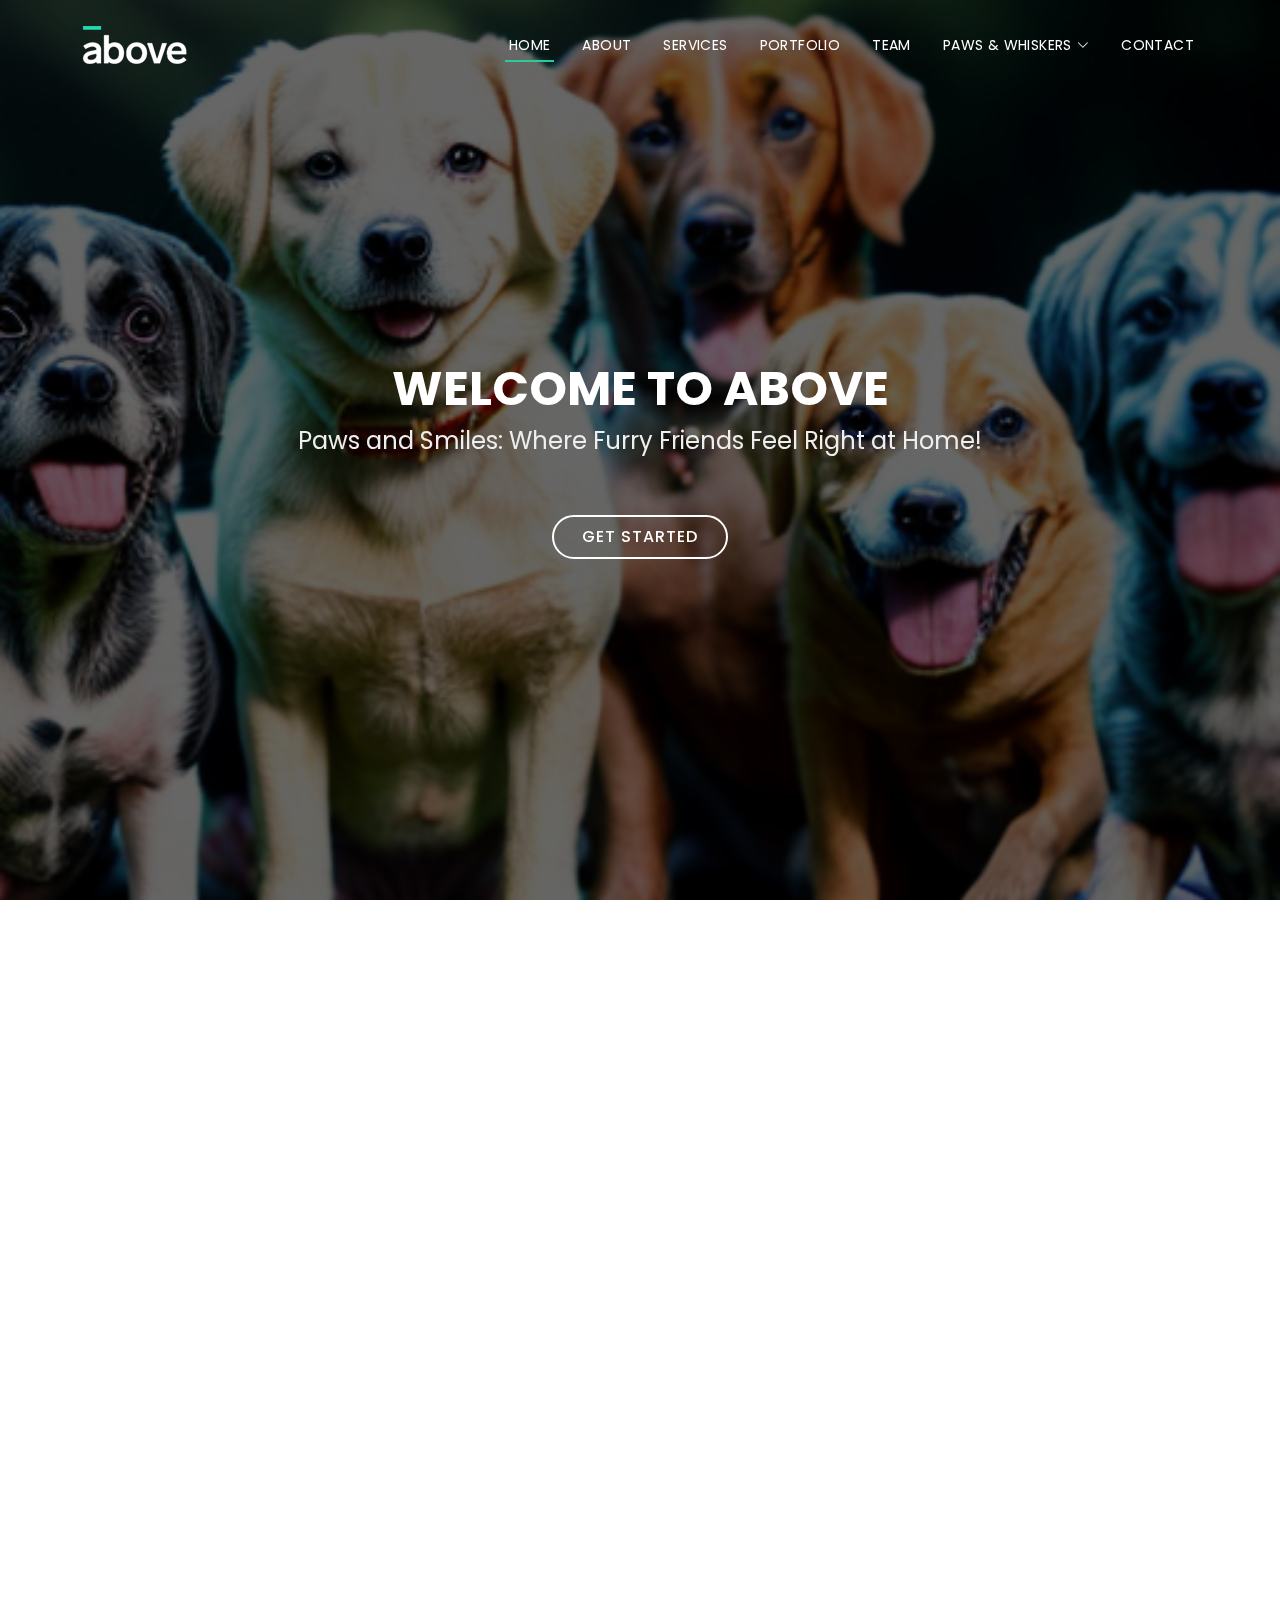
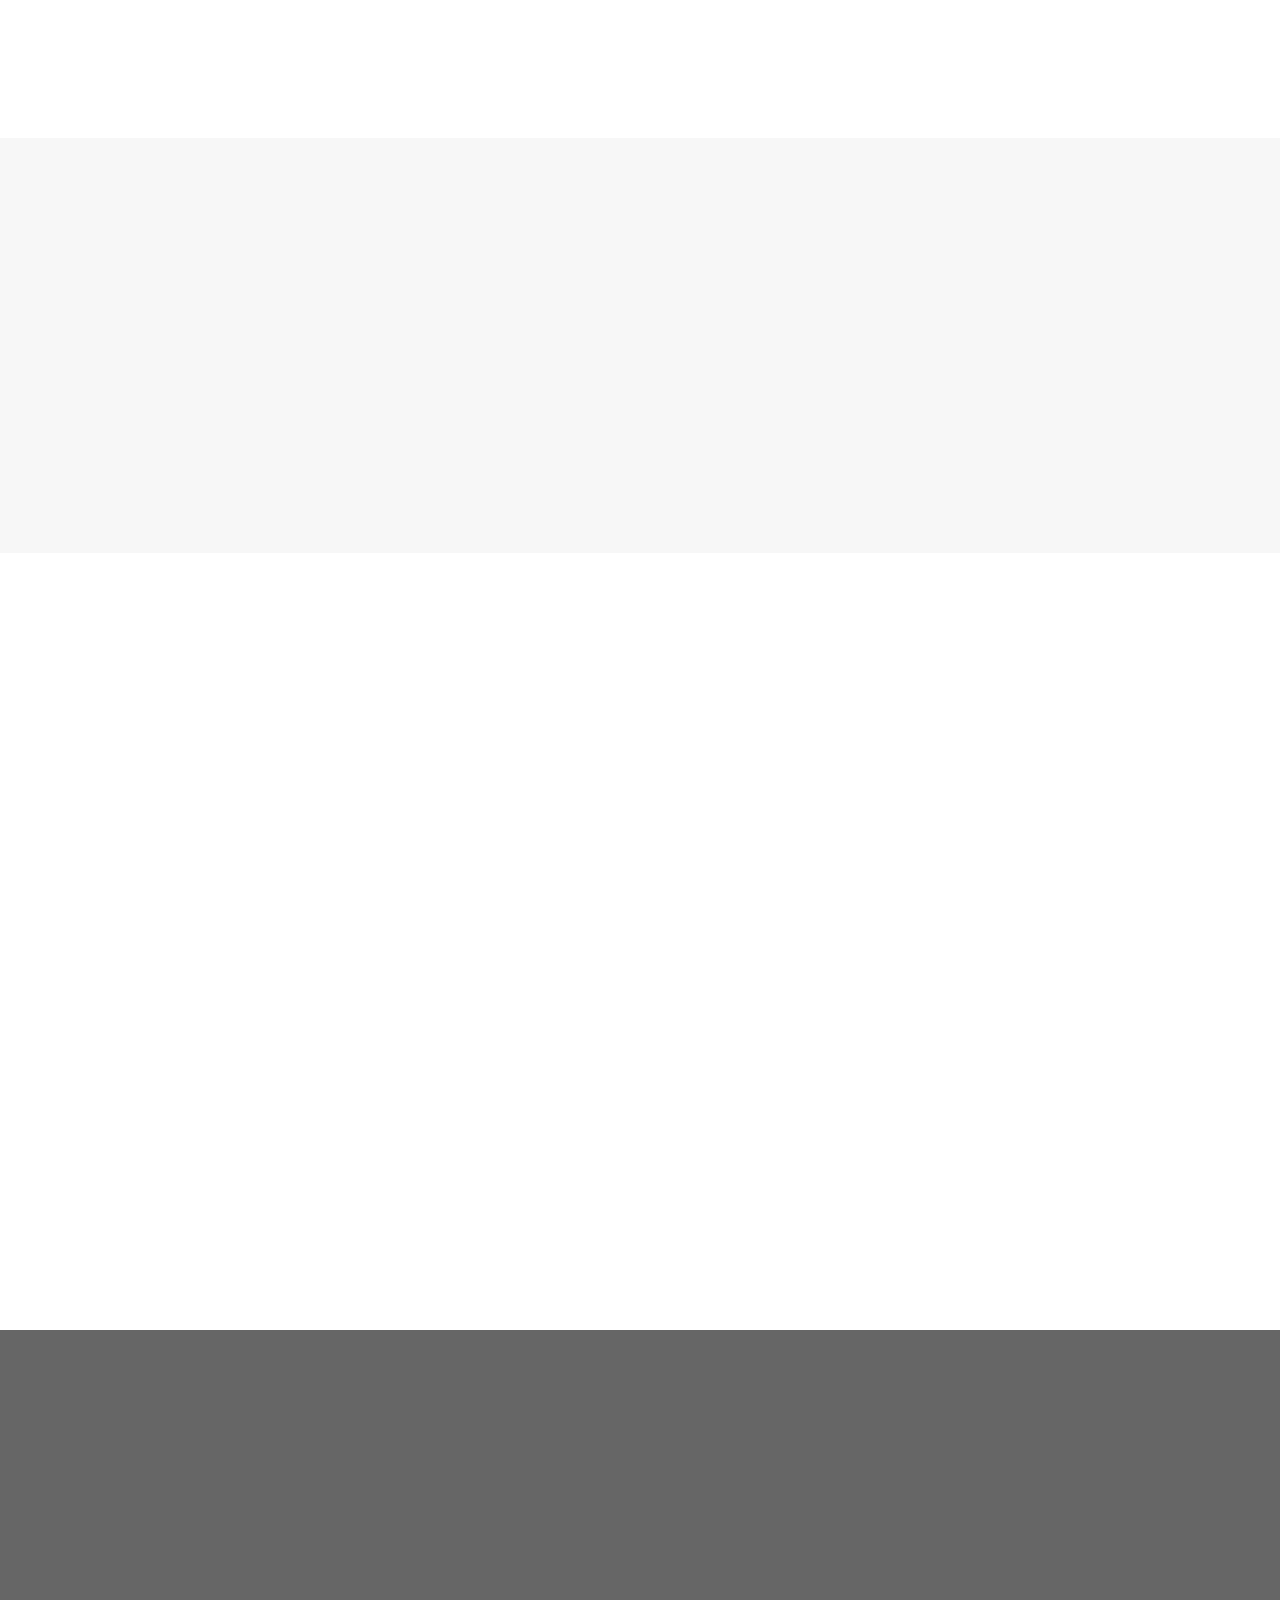
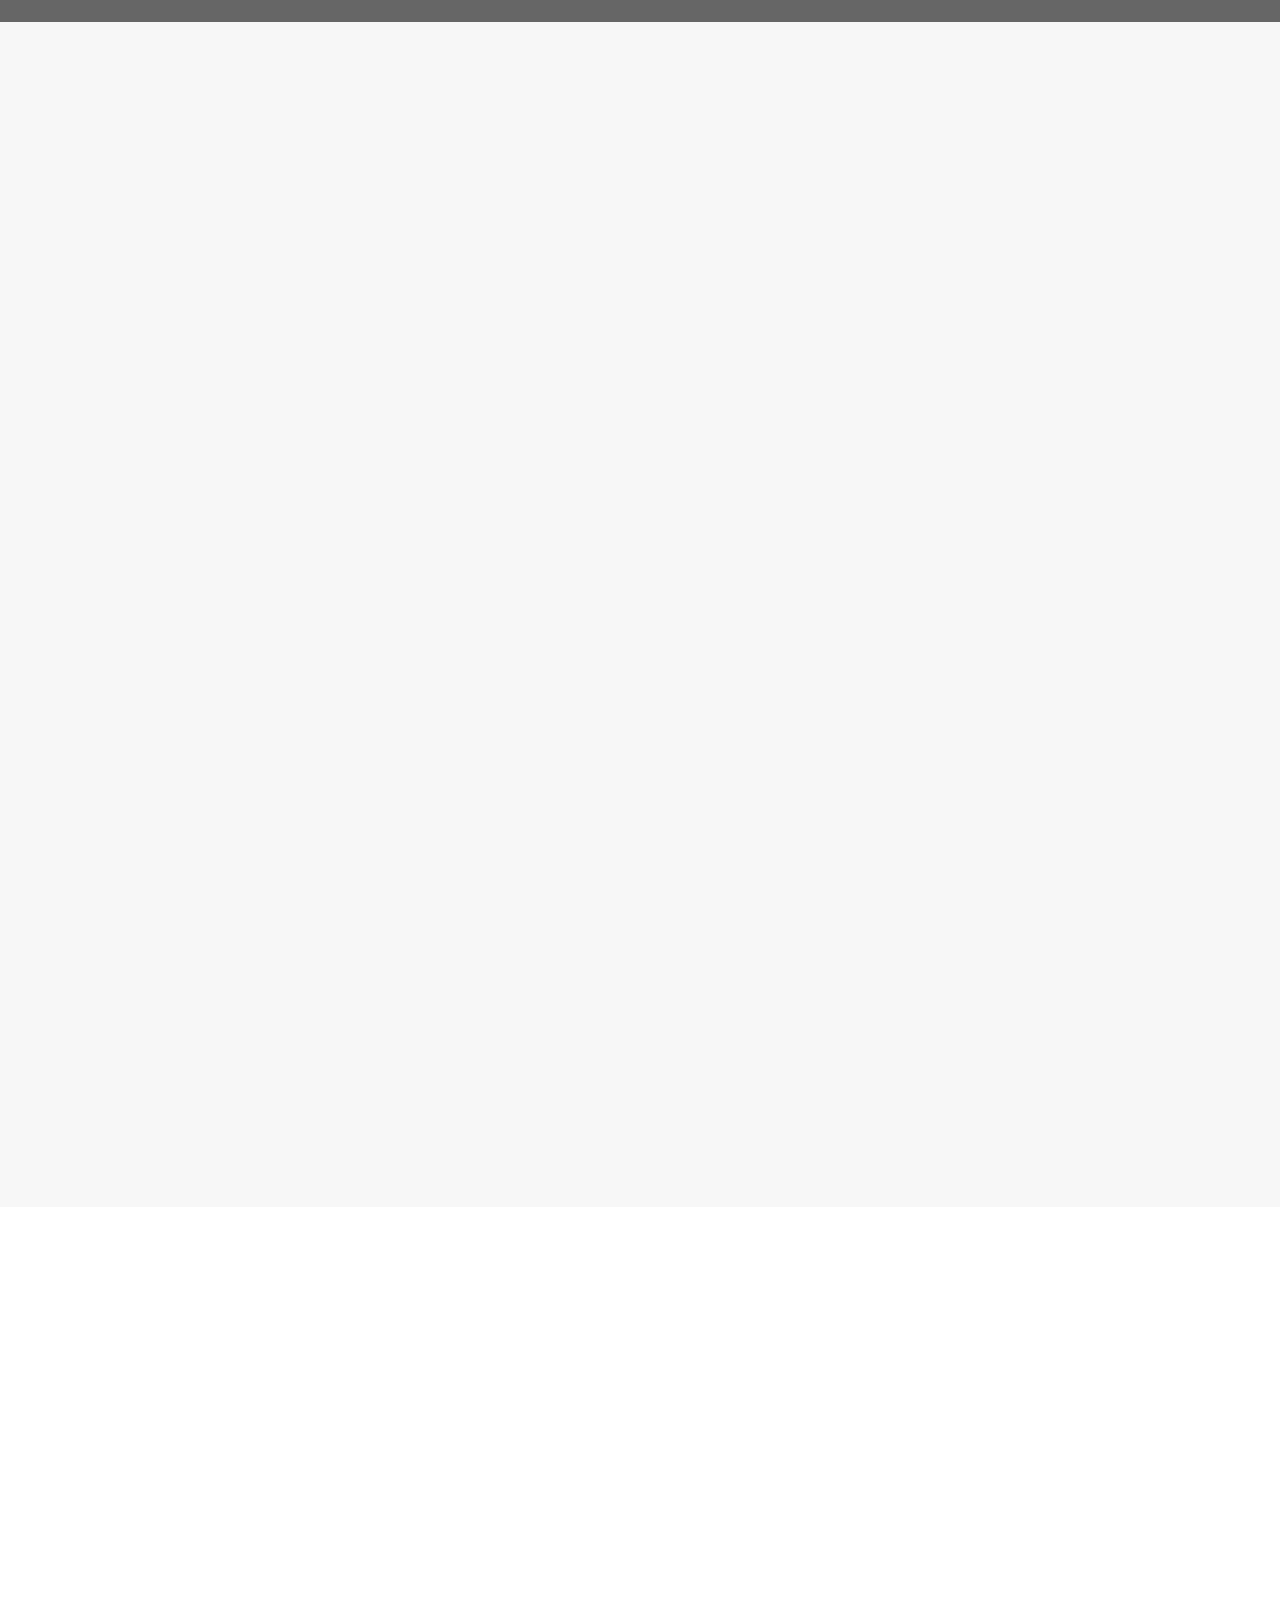
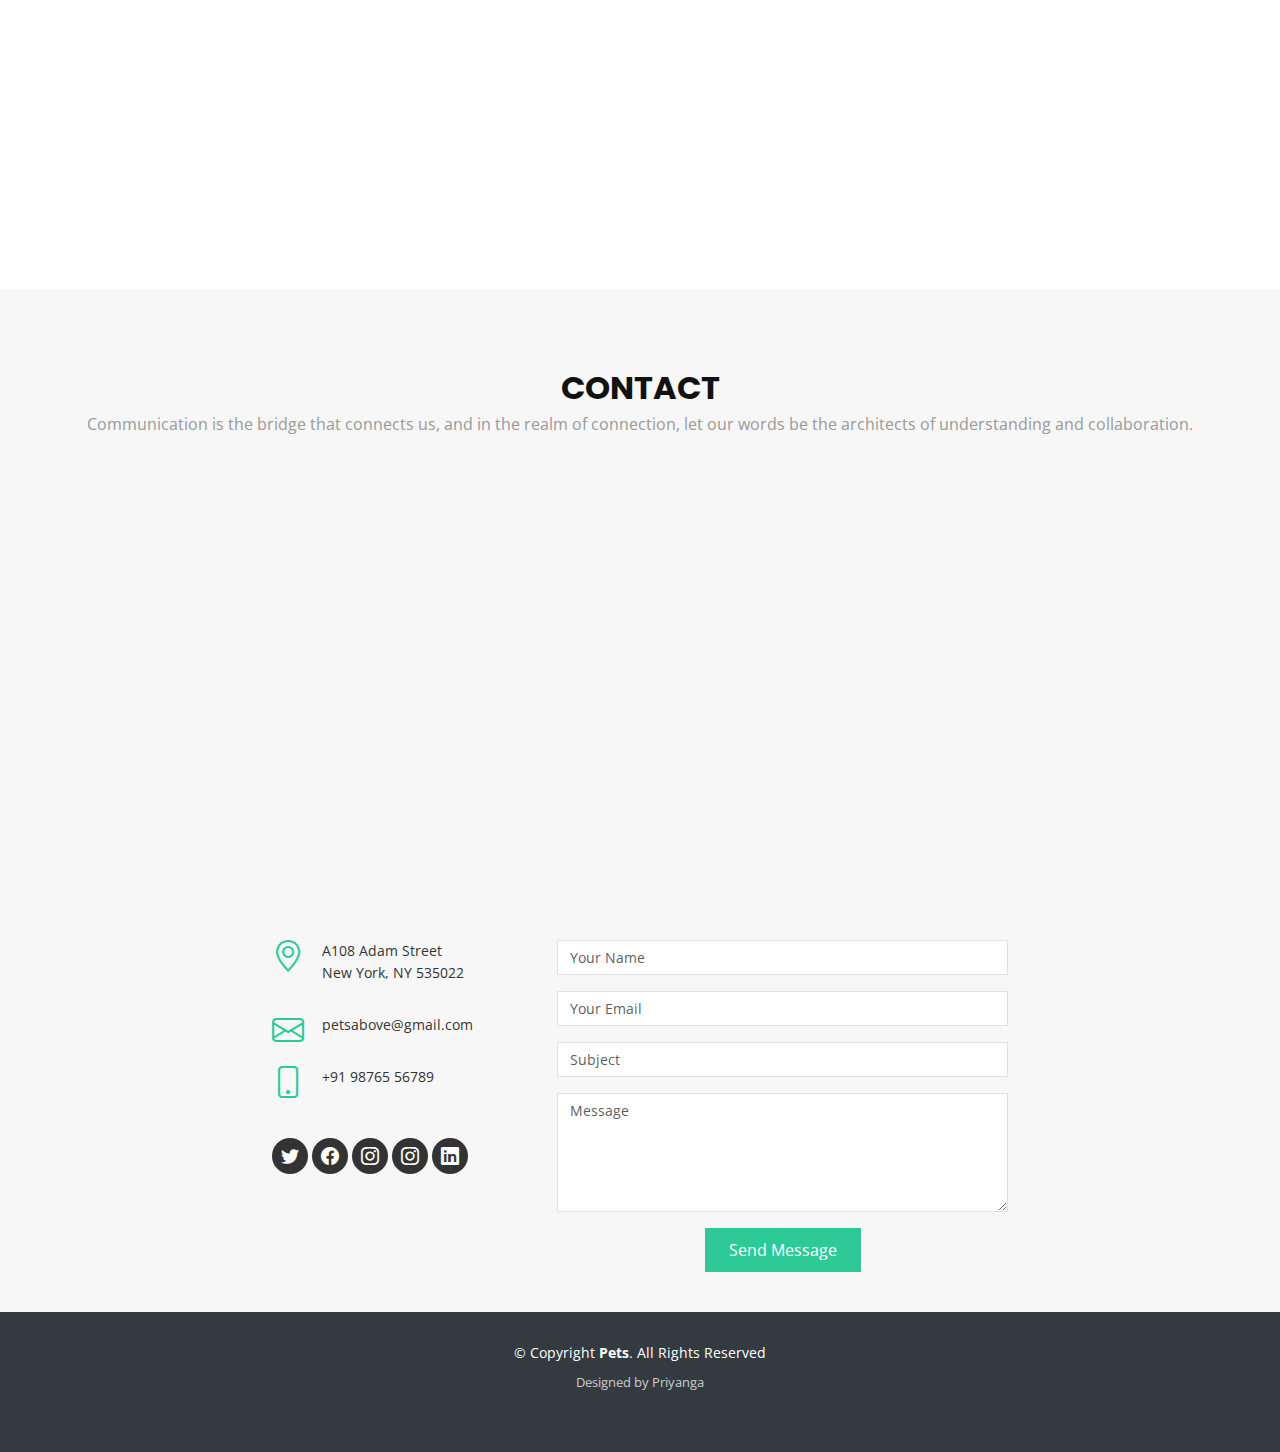
<file: index.html>
<!DOCTYPE html>
<html lang="en">

<head>
  <meta charset="utf-8">
  <meta content="width=device-width, initial-scale=1.0" name="viewport">

  <title>Be with Pets</title>
  <meta content="" name="description">
  <meta content="" name="keywords">

  <!-- Favicons -->
  <link href="assets/img/favicon.png" rel="icon">
  <link href="assets/img/apple-touch-icon.png" rel="apple-touch-icon">

  <!-- Google Fonts -->
  <link href="https://fonts.googleapis.com/css?family=Open+Sans:300,300i,400,400i,700,700i|Poppins:300,400,500,700" rel="stylesheet">

  <!-- Vendor CSS Files -->
  <link href="assets/vendor/aos/aos.css" rel="stylesheet">
  <link href="assets/vendor/bootstrap/css/bootstrap.min.css" rel="stylesheet">
  <link href="assets/vendor/bootstrap-icons/bootstrap-icons.css" rel="stylesheet">
  <link href="assets/vendor/boxicons/css/boxicons.min.css" rel="stylesheet">
  <link href="assets/vendor/glightbox/css/glightbox.min.css" rel="stylesheet">
  <link href="assets/vendor/swiper/swiper-bundle.min.css" rel="stylesheet">

  <link href="assets/css/style.css" rel="stylesheet">

</head>

<body>

  <!-- ======= Header ======= -->
  <header id="header" class="fixed-top d-flex align-items-center header-transparent">
    <div class="container d-flex justify-content-between align-items-center">

      <div id="logo">
        <a href="index.html"><img src="assets/img/logo.png" alt=""></a>
      </div>

      <nav id="navbar" class="navbar">
        <ul>
          <li><a class="nav-link scrollto active" href="#hero">Home</a></li>
          <li><a class="nav-link scrollto" href="#about">About</a></li>
          <li><a class="nav-link scrollto" href="#services">Services</a></li>
          <li><a class="nav-link scrollto " href="#portfolio">Portfolio</a></li>
          <li><a class="nav-link scrollto" href="#team">Team</a></li>
          <li class="dropdown"><a href="#"><span>Paws & Whiskers</span> <i class="bi bi-chevron-down"></i></a>
            <ul>
              <li><a href="#">Adoptable Companions</a></li>
              <li class="dropdown"><a href="#"><span>Pet Supplies & Essentials</span> <i class="bi bi-chevron-right"></i></a>
                <ul>
                  <li><a href="#">Nutritious Pet Food Selection</a></li>
                  <li><a href="#">Comfortable Bedding & Housing</a></li>
                  <li><a href="#">Playful Toys & Enrichment</a></li>
                  <li><a href="#">Essential Grooming Tools</a></li>
                  <li><a href="#">Health and Wellness Products</a></li>
                </ul>
              </li>
              <li><a href="#">Grooming & Wellness</a></li>
              <li><a href="#">Expert Advice & Care</a></li>
              <li><a href="#">Pet Events & Community</a></li>
            </ul>
          </li>
          <li><a class="nav-link scrollto" href="#contact">Contact</a></li>
        </ul>
        <i class="bi bi-list mobile-nav-toggle"></i>
      </nav><!-- .navbar -->
    </div>
  </header><!-- End Header -->

  <!-- ======= Hero Section ======= -->
  <section id="hero">
    <div class="hero-container" data-aos="zoom-in" data-aos-delay="100">
      <h1>Welcome to above</h1>
      <h2>Paws and Smiles: Where Furry Friends Feel Right at Home!</h2>
      <a href="#about" class="btn-get-started">Get Started</a>
    </div>
  </section><!-- End Hero Section -->

  <main id="main">

    <!-- ======= About Section ======= -->
    <section id="about">
      <div class="container" data-aos="fade-up">
        <div class="row about-container">

          <div class="col-lg-6 content order-lg-1 order-2">
            <h2 class="title">Few Words About Us</h2>
            <p>
              With 25 years of expertise, our pet shop has been a trusted source for pets and supplies since 1999. Committed to animal welfare and customer satisfaction, we've become a staple for pet enthusiasts. As we celebrate this milestone, we extend our heartfelt thanks to our loyal customers. Here's to continued years of fostering happy and healthy connections between pets and families.
            </p>

            <div class="icon-box" data-aos="fade-up" data-aos-delay="100">
              <div class="icon"><i class="bi bi-briefcase"></i></div>
              <h4 class="title"><a href="">Passion for Animal Welfare</a></h4>
              <p class="description">Our pet shop is driven by a deep passion for animal welfare. We prioritize the well-being of every pet, ensuring they find loving homes and receive the care they deserve.</p>
            </div>

            <div class="icon-box" data-aos="fade-up" data-aos-delay="200">
              <div class="icon"><i class="bi bi-card-checklist"></i></div>
              <h4 class="title"><a href="">Expert Advice and Guidance</a></h4>
              <p class="description">With 25 years of experience, we pride ourselves on offering expert advice and guidance to pet owners. Our knowledgeable staff is dedicated to helping customers make informed decisions for the health and happiness of their furry friends.</p>
            </div>

            <div class="icon-box" data-aos="fade-up" data-aos-delay="300">
              <div class="icon"><i class="bi bi-binoculars"></i></div>
              <h4 class="title"><a href="">Community Engagement and Support</a></h4>
              <p class="description">Beyond providing pets and supplies, we actively engage with and support our community. Over the years, we've initiated various programs to promote responsible pet ownership and contribute to local animal welfare initiatives.</p>
            </div>

          </div>

          <div class="col-lg-6 background order-lg-2 order-1" data-aos="fade-left" data-aos-delay="100"></div>
        </div>

      </div>
    </section><!-- End About Section -->

    <!-- ======= Facts Section ======= -->
    <section id="facts">
      <div class="container" data-aos="fade-up">
        <div class="section-header">
          <h3 class="section-title">Facts</h3>
          <p class="section-description">Over 25 years, our pet shop has been a hub of furry joy, connecting families with loving pets, providing expert care advice, and becoming a trusted pillar in the community of pet enthusiasts.</p>
        </div>
        <div class="row counters">

          <div class="col-lg-3 col-6 text-center">
            <span data-purecounter-start="0" data-purecounter-end="232" data-purecounter-duration="1" class="purecounter"></span>
            <p>Clients</p>
          </div>

          <div class="col-lg-3 col-6 text-center">
            <span data-purecounter-start="0" data-purecounter-end="534" data-purecounter-duration="1" class="purecounter"></span>
            <p>Projects</p>
          </div>

          <div class="col-lg-3 col-6 text-center">
            <span data-purecounter-start="0" data-purecounter-end="1463" data-purecounter-duration="1" class="purecounter"></span>
            <p>Hours Of Support</p>
          </div>

          <div class="col-lg-3 col-6 text-center">
            <span data-purecounter-start="0" data-purecounter-end="42" data-purecounter-duration="1" class="purecounter"></span>
            <p>Hard Workers</p>
          </div>

        </div>

      </div>
    </section><!-- End Facts Section -->

    <!-- ======= Services Section ======= -->
    <section id="services">
      <div class="container" data-aos="fade-up">
        <div class="section-header">
          <h3 class="section-title">Services</h3>
          <p class="section-description">Nurturing joy, connecting hearts, where pets and families find happiness together.</p>
        </div>
        <div class="row">
          <div class="col-lg-4 col-md-6" data-aos="zoom-in">
            <div class="box">
              <div class="icon"><a href=""><i class="bi bi-briefcase"></i></a></div>
              <h4 class="title"><a href="">Pet Adoption Assistance</a></h4>
              <p class="description">We facilitate the joy of companionship by offering a seamless and ethical pet adoption process, ensuring loving homes for animals in need.</p>
            </div>
          </div>
          <div class="col-lg-4 col-md-6" data-aos="zoom-in">
            <div class="box">
              <div class="icon"><a href=""><i class="bi bi-card-checklist"></i></a></div>
              <h4 class="title"><a href="">Expert Veterinary Advice</a></h4>
              <p class="description">Our experienced team provides invaluable veterinary guidance, ensuring the health and well-being of your pets through personalized care and professional advice.</p>
            </div>
          </div>
          <div class="col-lg-4 col-md-6" data-aos="zoom-in">
            <div class="box">
              <div class="icon"><a href=""><i class="bi bi-bar-chart"></i></a></div>
              <h4 class="title"><a href="">Quality Pet Supplies</a></h4>
              <p class="description">Explore a diverse range of high-quality pet supplies, from nutritionally balanced food to comfortable accessories, ensuring your pet's happiness and comfort.
             </p>
            </div>
          </div>

          <div class="col-lg-4 col-md-6" data-aos="zoom-in">
            <div class="box">
              <div class="icon"><a href=""><i class="bi bi-binoculars"></i></a></div>
              <h4 class="title"><a href="">Grooming Spa Services</a></h4>
              <p class="description">Treat your pets to a pampering experience with our grooming spa services, where they receive expert grooming and care for a healthy and vibrant appearance.
             </p>
            </div>
          </div>
          <div class="col-lg-4 col-md-6" data-aos="zoom-in">
            <div class="box">
              <div class="icon"><a href=""><i class="bi bi-brightness-high"></i></a></div>
              <h4 class="title"><a href="">Training Programs</a></h4>
              <p class="description">Unlock the full potential of your pet with our tailored training programs, fostering positive behaviors and strengthening the bond between you and your furry friend.
            </p>
            </div>
          </div>
          <div class="col-lg-4 col-md-6" data-aos="zoom-in">
            <div class="box">
              <div class="icon"><a href=""><i class="bi bi-calendar4-week"></i></a></div>
              <h4 class="title"><a href="">Community Events and Education</a></h4>
              <p class="description">Engage in our vibrant community through events and educational initiatives, fostering a sense of belonging among pet enthusiasts and promoting responsible pet ownership.</p>
            </div>
          </div>
        </div>

      </div>
    </section><!-- End Services Section -->

    <!-- ======= Call To Action Section ======= -->
    <section id="call-to-action">
      <div class="container">
        <div class="row" data-aos="zoom-in">
          <div class="col-lg-9 text-center text-lg-start">
            <h3 class="cta-title">Call To Action</h3>
            <p class="cta-text"> Discover the joy of pet companionship with us today! Visit our pet shop to find your perfect furry friend and explore a world of premium supplies. Let's create lasting moments and wagging tails together—come on in!</p>
          </div>
          <div class="col-lg-3 cta-btn-container text-center">
            <a class="cta-btn align-middle" href="#">Call To Action</a>
          </div>
        </div>

      </div>
    </section><!-- End Call To Action Section -->

    <!-- ======= Portfolio Section ======= -->
    <section id="portfolio" class="portfolio">
      <div class="container" data-aos="fade-up">
        <div class="section-header">
          <h3 class="section-title">Portfolio</h3>
          <p class="section-description">Elevating moments through a visual journey that speaks volumes.</p>
        </div>

        <div class="row" data-aos="fade-up" data-aos-delay="100">
          <div class="col-lg-12 d-flex justify-content-center">
            <ul id="portfolio-flters">
              <li data-filter="*" class="filter-active">All</li>
              <li data-filter=".filter-app">Cenine</li>
              <li data-filter=".filter-card">Feline</li>
              <li data-filter=".filter-web">Feathered</li>
            </ul>
          </div>
        </div>

        <div class="row portfolio-container" data-aos="fade-up" data-aos-delay="200">

          <div class="col-lg-4 col-md-6 portfolio-item filter-app">
            <img src="assets/img/portfolio/portfolio-1.jpg" class="img-fluid" alt="">
            <div class="portfolio-info">
              <h4>Labrador Retriever</h4>
              <p>Labrador Retriever</p>
              <a href="assets/img/portfolio/portfolio-1.jpg" data-gallery="portfolioGallery" class="portfolio-lightbox preview-link" title="Labrador Retriever"><i class="bx bx-plus"></i></a>
              <a href="portfolio-details.html" class="details-link" title="More Details"><i class="bx bx-link"></i></a>
            </div>
          </div>

          <div class="col-lg-4 col-md-6 portfolio-item filter-web">
            <img src="assets/img/portfolio/portfolio-2.jpg" class="img-fluid" alt="">
            <div class="portfolio-info">
              <h4>Budgerigar (Budgie)</h4>
              <p>Budgerigar (Budgie)</p>
              <a href="assets/img/portfolio/portfolio-2.jpg" data-gallery="portfolioGallery" class="portfolio-lightbox preview-link" title="Budgerigar (Budgie)"><i class="bx bx-plus"></i></a>
              <a href="portfolio-details.html" class="details-link" title="More Details"><i class="bx bx-link"></i></a>
            </div>
          </div>

          <div class="col-lg-4 col-md-6 portfolio-item filter-app">
            <img src="assets/img/portfolio/portfolio-3.jpg" class="img-fluid" alt="">
            <div class="portfolio-info">
              <h4>French Bulldog</h4>
              <p>French Bulldog</p>
              <a href="assets/img/portfolio/portfolio-3.jpg" data-gallery="portfolioGallery" class="portfolio-lightbox preview-link" title="French Bulldog"><i class="bx bx-plus"></i></a>
              <a href="portfolio-details.html" class="details-link" title="More Details"><i class="bx bx-link"></i></a>
            </div>
          </div>

          <div class="col-lg-4 col-md-6 portfolio-item filter-card">
            <img src="assets/img/portfolio/portfolio-4.jpg" class="img-fluid" alt="">
            <div class="portfolio-info">
              <h4>Persian Cat</h4>
              <p>Persian Cat</p>
              <a href="assets/img/portfolio/portfolio-4.jpg" data-gallery="portfolioGallery" class="portfolio-lightbox preview-link" title="Persian Cat"><i class="bx bx-plus"></i></a>
              <a href="portfolio-details.html" class="details-link" title="More Details"><i class="bx bx-link"></i></a>
            </div>
          </div>

          <div class="col-lg-4 col-md-6 portfolio-item filter-web">
            <img src="assets/img/portfolio/portfolio-5.jpg" class="img-fluid" alt="">
            <div class="portfolio-info">
              <h4>African Grey Parrot</h4>
              <p>African Grey Parrot</p>
              <a href="assets/img/portfolio/portfolio-5.jpg" data-gallery="portfolioGallery" class="portfolio-lightbox preview-link" title="African Grey Parrot"><i class="bx bx-plus"></i></a>
              <a href="portfolio-details.html" class="details-link" title="More Details"><i class="bx bx-link"></i></a>
            </div>
          </div>

          <div class="col-lg-4 col-md-6 portfolio-item filter-app">
            <img src="assets/img/portfolio/portfolio-6.jpg" class="img-fluid" alt="">
            <div class="portfolio-info">
              <h4>German Shepherd</h4>
              <p>German Shepherd</p>
              <a href="assets/img/portfolio/portfolio-6.jpg" data-gallery="portfolioGallery" class="portfolio-lightbox preview-link" title="German Shepherd"><i class="bx bx-plus"></i></a>
              <a href="portfolio-details.html" class="details-link" title="More Details"><i class="bx bx-link"></i></a>
            </div>
          </div>

          <div class="col-lg-4 col-md-6 portfolio-item filter-card">
            <img src="assets/img/portfolio/portfolio-7.jpg" class="img-fluid" alt="">
            <div class="portfolio-info">
              <h4>Siamese Cat</h4>
              <p>Siamese Cat</p>
              <a href="assets/img/portfolio/portfolio-7.jpg" data-gallery="portfolioGallery" class="portfolio-lightbox preview-link" title="Siamese Cat"><i class="bx bx-plus"></i></a>
              <a href="portfolio-details.html" class="details-link" title="More Details"><i class="bx bx-link"></i></a>
            </div>
          </div>

          <div class="col-lg-4 col-md-6 portfolio-item filter-card">
            <img src="assets/img/portfolio/portfolio-8.jpg" class="img-fluid" alt="">
            <div class="portfolio-info">
              <h4>Maine Coon</h4>
              <p>Maine Coon</p>
              <a href="assets/img/portfolio/portfolio-8.jpg" data-gallery="portfolioGallery" class="portfolio-lightbox preview-link" title="Maine Coon"><i class="bx bx-plus"></i></a>
              <a href="portfolio-details.html" class="details-link" title="More Details"><i class="bx bx-link"></i></a>
            </div>
          </div>

          <div class="col-lg-4 col-md-6 portfolio-item filter-web">
            <img src="assets/img/portfolio/portfolio-9.jpg" class="img-fluid" alt="">
            <div class="portfolio-info">
              <h4>Cockatoo</h4>
              <p>Cockatoo</p>
              <a href="assets/img/portfolio/portfolio-9.jpg" data-gallery="portfolioGallery" class="portfolio-lightbox preview-link" title="Cockatoo"><i class="bx bx-plus"></i></a>
              <a href="portfolio-details.html" class="details-link" title="More Details"><i class="bx bx-link"></i></a>
            </div>
          </div>

        </div>

      </div>
    </section><!-- End Portfolio Section -->

    <!-- ======= Team Section ======= -->
    <section id="team">
      <div class="container" data-aos="fade-up">
        <div class="section-header">
          <h3 class="section-title">Team</h3>
          <p class="section-description">As a team, our shared love for pets fuels a collective commitment to creating a world where every tail wags in happiness and every purr resonates with care.</p>
        </div>
        <div class="row">
          <div class="col-lg-3 col-md-6">
            <div class="member" data-aos="fade-up" data-aos-delay="100">
              <div class="pic"><img src="assets/img/team-1.jpg" alt=""></div>
              <h4>Walter White</h4>
              <span>Pet Store Manager</span>
              <div class="social">
                <a href=""><i class="bi bi-twitter"></i></a>
                <a href=""><i class="bi bi-facebook"></i></a>
                <a href=""><i class="bi bi-instagram"></i></a>
                <a href=""><i class="bi bi-linkedin"></i></a>
              </div>
            </div>
          </div>

          <div class="col-lg-3 col-md-6">
            <div class="member" data-aos="fade-up" data-aos-delay="200">
              <div class="pic"><img src="assets/img/team-2.jpg" alt=""></div>
              <h4>Sarah Jhinson</h4>
              <span>Pet Care Specialist</span>
              <div class="social">
                <a href=""><i class="bi bi-twitter"></i></a>
                <a href=""><i class="bi bi-facebook"></i></a>
                <a href=""><i class="bi bi-instagram"></i></a>
                <a href=""><i class="bi bi-linkedin"></i></a>
              </div>
            </div>
          </div>

          <div class="col-lg-3 col-md-6">
            <div class="member" data-aos="fade-up" data-aos-delay="300">
              <div class="pic"><img src="assets/img/team-3.jpg" alt=""></div>
              <h4>William Anderson</h4>
              <span>Retail Sales Associate</span>
              <div class="social">
                <a href=""><i class="bi bi-twitter"></i></a>
                <a href=""><i class="bi bi-facebook"></i></a>
                <a href=""><i class="bi bi-instagram"></i></a>
                <a href=""><i class="bi bi-linkedin"></i></a>
              </div>
            </div>
          </div>

          <div class="col-lg-3 col-md-6">
            <div class="member" data-aos="fade-up" data-aos-delay="400">
              <div class="pic"><img src="assets/img/team-4.jpg" alt=""></div>
              <h4>Amanda Jepson</h4>
              <span>Pet Adoption Counselor</span>
              <div class="social">
                <a href=""><i class="bi bi-twitter"></i></a>
                <a href=""><i class="bi bi-facebook"></i></a>
                <a href=""><i class="bi bi-instagram"></i></a>
                <a href=""><i class="bi bi-linkedin"></i></a>
              </div>
            </div>
          </div>
        </div>

      </div>
    </section><!-- End Team Section -->

    <!-- ======= Contact Section ======= -->
    <section id="contact">
      <div class="container">
        <div class="section-header">
          <h3 class="section-title">Contact</h3>
          <p class="section-description">Communication is the bridge that connects us, and in the realm of connection, let our words be the architects of understanding and collaboration.</p>
        </div>
      </div>

      <iframe src="https://www.google.com/maps/embed?pb=!1m18!1m12!1m3!1d22864.11283411948!2d-73.96468908098944!3d40.630720240038435!2m3!1f0!2f0!3f0!3m2!1i1024!2i768!4f13.1!3m3!1m2!1s0x89c24fa5d33f083b%3A0xc80b8f06e177fe62!2sNew+York%2C+NY%2C+USA!5e0!3m2!1sen!2sbg!4v1540447494452" width="100%" height="380" frameborder="0" style="border:0" allowfullscreen></iframe>

      <div class="container mt-5">
        <div class="row justify-content-center">

          <div class="col-lg-3 col-md-4">

            <div class="info">
              <div>
                <i class="bi bi-geo-alt"></i>
                <p>A108 Adam Street<br>New York, NY 535022</p>
              </div>

              <div>
                <i class="bi bi-envelope"></i>
                <p>petsabove@gmail.com</p>
              </div>

              <div>
                <i class="bi bi-phone"></i>
                <p>+91 98765 56789</p>
              </div>
            </div>

            <div class="social-links">
              <a href="#" class="twitter"><i class="bi bi-twitter"></i></a>
              <a href="#" class="facebook"><i class="bi bi-facebook"></i></a>
              <a href="#" class="instagram"><i class="bi bi-instagram"></i></a>
              <a href="#" class="instagram"><i class="bi bi-instagram"></i></a>
              <a href="#" class="linkedin"><i class="bi bi-linkedin"></i></a>
            </div>

          </div>

          <div class="col-lg-5 col-md-8">
            <div class="form">
              <form action="forms/contact.php" method="post" role="form" class="php-email-form">
                <div class="form-group">
                  <input type="text" name="name" class="form-control" id="name" placeholder="Your Name" required>
                </div>
                <div class="form-group mt-3">
                  <input type="email" class="form-control" name="email" id="email" placeholder="Your Email" required>
                </div>
                <div class="form-group mt-3">
                  <input type="text" class="form-control" name="subject" id="subject" placeholder="Subject" required>
                </div>
                <div class="form-group mt-3">
                  <textarea class="form-control" name="message" rows="5" placeholder="Message" required></textarea>
                </div>
                <div class="my-3">
                  <div class="loading">Loading</div>
                  <div class="error-message"></div>
                  <div class="sent-message">Your message has been sent. Thank you!</div>
                </div>
                <div class="text-center"><button type="submit">Send Message</button></div>
              </form>
            </div>
          </div>

        </div>

      </div>
    </section><!-- End Contact Section -->

  </main><!-- End #main -->

  <!-- ======= Footer ======= -->
  <footer id="footer">
    <div class="footer-top">
      <div class="container">

      </div>
    </div>

    <div class="container">
      <div class="copyright">
        &copy; Copyright <strong>Pets</strong>. All Rights Reserved
      </div>
      <div class="credits">
        <p>Designed by Priyanga</p>
      </div>
    </div>
  </footer><!-- End Footer -->

  <a href="#" class="back-to-top d-flex align-items-center justify-content-center"><i class="bi bi-arrow-up-short"></i></a>

  <!-- Vendor JS Files -->
  <script src="assets/vendor/purecounter/purecounter_vanilla.js"></script>
  <script src="assets/vendor/aos/aos.js"></script>
  <script src="assets/vendor/bootstrap/js/bootstrap.bundle.min.js"></script>
  <script src="assets/vendor/glightbox/js/glightbox.min.js"></script>
  <script src="assets/vendor/isotope-layout/isotope.pkgd.min.js"></script>
  <script src="assets/vendor/swiper/swiper-bundle.min.js"></script>
  <script src="assets/vendor/php-email-form/validate.js"></script>

  <!-- Template Main JS File -->
  <script src="assets/js/main.js"></script>

</body>

</html>
</file>
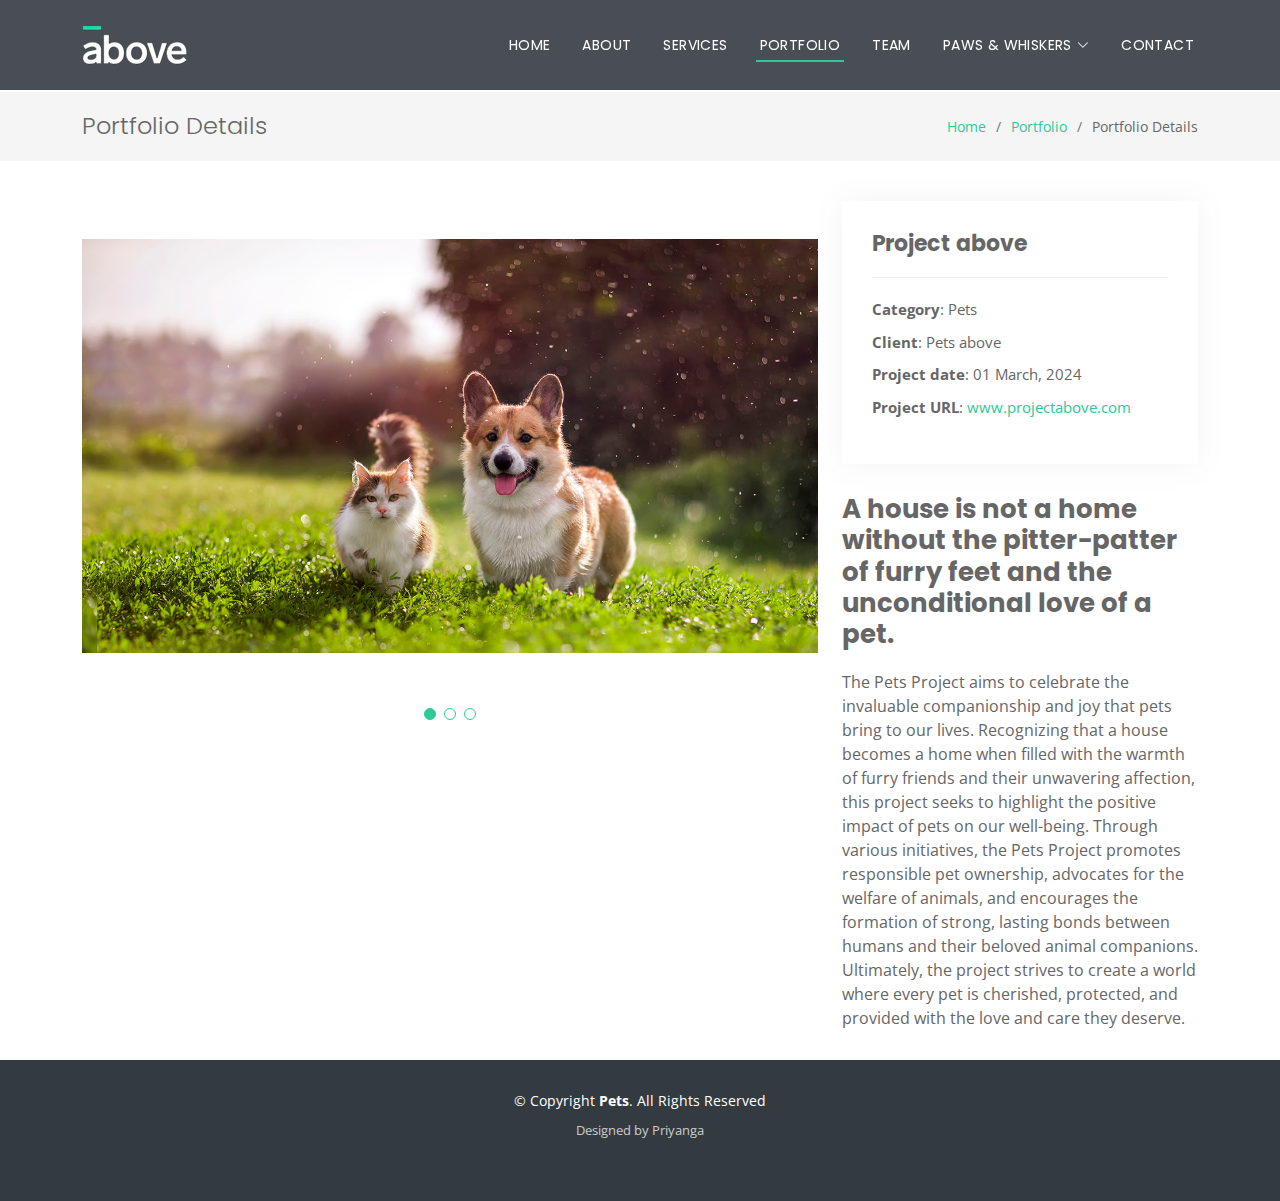
<file: portfolio-details.html>
<!DOCTYPE html>
<html lang="en">

<head>
  <meta charset="utf-8">
  <meta content="width=device-width, initial-scale=1.0" name="viewport">

  <title>Portfolio Details</title>
  <meta content="" name="description">
  <meta content="" name="keywords">

  <!-- Favicons -->
  <link href="assets/img/favicon.png" rel="icon">
  <link href="assets/img/apple-touch-icon.png" rel="apple-touch-icon">

  <!-- Google Fonts -->
  <link href="https://fonts.googleapis.com/css?family=Open+Sans:300,300i,400,400i,700,700i|Poppins:300,400,500,700" rel="stylesheet">

  <!-- Vendor CSS Files -->
  <link href="assets/vendor/aos/aos.css" rel="stylesheet">
  <link href="assets/vendor/bootstrap/css/bootstrap.min.css" rel="stylesheet">
  <link href="assets/vendor/bootstrap-icons/bootstrap-icons.css" rel="stylesheet">
  <link href="assets/vendor/boxicons/css/boxicons.min.css" rel="stylesheet">
  <link href="assets/vendor/glightbox/css/glightbox.min.css" rel="stylesheet">
  <link href="assets/vendor/swiper/swiper-bundle.min.css" rel="stylesheet">

  <!-- Template Main CSS File -->
  <link href="assets/css/style.css" rel="stylesheet">
</head>

<body>

  <!-- ======= Header ======= -->
  <header id="header" class="fixed-top d-flex align-items-center ">
    <div class="container d-flex justify-content-between align-items-center">

      <div id="logo">
        <a href="index.html"><img src="assets/img/logo.png" alt=""></a>
      </div>

      <nav id="navbar" class="navbar">
        <ul>
          <li><a class="nav-link scrollto " href="#hero">Home</a></li>
          <li><a class="nav-link scrollto" href="#about">About</a></li>
          <li><a class="nav-link scrollto" href="#services">Services</a></li>
          <li><a class="nav-link scrollto active" href="#portfolio">Portfolio</a></li>
          <li><a class="nav-link scrollto" href="#team">Team</a></li>
          <li class="dropdown"><a href="#"><span>Paws & Whiskers</span> <i class="bi bi-chevron-down"></i></a>
            <ul>
              <li><a href="#">Adoptable Companions</a></li>
              <li class="dropdown"><a href="#"><span>Pet Supplies & Essentials</span> <i class="bi bi-chevron-right"></i></a>
                <ul>
                  <li><a href="#">Nutritious Pet Food Selection</a></li>
                  <li><a href="#">Comfortable Bedding & Housing</a></li>
                  <li><a href="#">Playful Toys & Enrichment</a></li>
                  <li><a href="#">Essential Grooming Tools</a></li>
                  <li><a href="#">Health and Wellness Products</a></li>
                </ul>
              </li>
              <li><a href="#">Grooming & Wellness</a></li>
              <li><a href="#">Expert Advice & Care</a></li>
              <li><a href="#">Pet Events & Community</a></li>
            </ul>
          </li>
          <li><a class="nav-link scrollto" href="#contact">Contact</a></li>
        </ul>
        <i class="bi bi-list mobile-nav-toggle"></i>
      </nav><!-- .navbar -->
    </div>
  </header><!-- End Header -->

  <main id="main">

    <!-- ======= Breadcrumbs Section ======= -->
    <section class="breadcrumbs">
      <div class="container">

        <div class="d-flex justify-content-between align-items-center">
          <h2>Portfolio Details</h2>
          <ol>
            <li><a href="index.html">Home</a></li>
            <li><a href="portfolio.html">Portfolio</a></li>
            <li>Portfolio Details</li>
          </ol>
        </div>

      </div>
    </section><!-- Breadcrumbs Section -->

    <!-- ======= Portfolio Details Section ======= -->
    <section id="portfolio-details" class="portfolio-details">
      <div class="container">

        <div class="row gy-4">

          <div class="col-lg-8">
            <div class="portfolio-details-slider swiper">
              <div class="swiper-wrapper align-items-center">

                <div class="swiper-slide">
                  <img src="assets/img/portfolio/portfolio-details-1.jpg" alt="">
                </div>

                <div class="swiper-slide">
                  <img src="assets/img/portfolio/portfolio-details-2.jpg" alt="">
                </div>

                <div class="swiper-slide">
                  <img src="assets/img/portfolio/portfolio-details-3.jpg" alt="">
                </div>

              </div>
              <div class="swiper-pagination"></div>
            </div>
          </div>

          <div class="col-lg-4">
            <div class="portfolio-info">
              <h3>Project above</h3>
              <ul>
                <li><strong>Category</strong>: Pets</li>
                <li><strong>Client</strong>: Pets above</li>
                <li><strong>Project date</strong>: 01 March, 2024</li>
                <li><strong>Project URL</strong>: <a href="#">www.projectabove.com</a></li>
              </ul>
            </div>
            <div class="portfolio-description">
              <h2>A house is not a home without the pitter-patter of furry feet and the unconditional love of a pet.</h2>
              <p>
                The Pets Project aims to celebrate the invaluable companionship and joy that pets bring to our lives. Recognizing that a house becomes a home when filled with the warmth of furry friends and their unwavering affection, this project seeks to highlight the positive impact of pets on our well-being. Through various initiatives, the Pets Project promotes responsible pet ownership, advocates for the welfare of animals, and encourages the formation of strong, lasting bonds between humans and their beloved animal companions. Ultimately, the project strives to create a world where every pet is cherished, protected, and provided with the love and care they deserve.       </p>
            </div>
          </div>

        </div>

      </div>
    </section><!-- End Portfolio Details Section -->

  </main><!-- End #main -->

  <!-- ======= Footer ======= -->
  <footer id="footer">
    <div class="footer-top">
      <div class="container">

      </div>
    </div>

    <div class="container">
      <div class="copyright">
        &copy; Copyright <strong>Pets</strong>. All Rights Reserved
      </div>
      <div class="credits">
        <p>Designed by Priyanga</p>
      </div>
    </div>
  </footer><!-- End Footer -->

  <a href="#" class="back-to-top d-flex align-items-center justify-content-center"><i class="bi bi-arrow-up-short"></i></a>

  <!-- Vendor JS Files -->
  <script src="assets/vendor/purecounter/purecounter_vanilla.js"></script>
  <script src="assets/vendor/aos/aos.js"></script>
  <script src="assets/vendor/bootstrap/js/bootstrap.bundle.min.js"></script>
  <script src="assets/vendor/glightbox/js/glightbox.min.js"></script>
  <script src="assets/vendor/isotope-layout/isotope.pkgd.min.js"></script>
  <script src="assets/vendor/swiper/swiper-bundle.min.js"></script>
  <script src="assets/vendor/php-email-form/validate.js"></script>

  <!-- Template Main JS File -->
  <script src="assets/js/main.js"></script>

</body>

</html>
</file>
<file: assets/css/style.css>
body {
  background: #fff;
  color: #666666;
  font-family: "Open Sans", sans-serif;
}

a {
  color: #2dc997;
  text-decoration: none;
}

a:hover,
a:active,
a:focus {
  color: #2dca98;
  outline: none;
  text-decoration: none;
}

p {
  padding: 0;
  margin: 0 0 30px 0;
}

h1,
h2,
h3,
h4,
h5,
h6 {
  font-family: "Poppins", sans-serif;
  font-weight: 400;
  margin: 0 0 20px 0;
  padding: 0;
}

/*--------------------------------------------------------------
# Back to top button
--------------------------------------------------------------*/
.back-to-top {
  position: fixed;
  visibility: hidden;
  opacity: 0;
  right: 15px;
  bottom: 15px;
  z-index: 996;
  background: #2dc997;
  width: 40px;
  height: 40px;
  border-radius: 4px;
  transition: all 0.4s;
}

.back-to-top i {
  font-size: 28px;
  color: #fff;
  line-height: 0;
}

.back-to-top:hover {
  background: #49d6a9;
  color: #fff;
}

.back-to-top.active {
  visibility: visible;
  opacity: 1;
}

/*--------------------------------------------------------------
# Disable AOS delay on mobile
--------------------------------------------------------------*/
@media screen and (max-width: 768px) {
  [data-aos-delay] {
    transition-delay: 0 !important;
  }
}

/*--------------------------------------------------------------
# Header
--------------------------------------------------------------*/
#header {
  height: 90px;
  transition: all 0.5s;
  z-index: 997;
  background: rgba(52, 59, 64, 0.9);
}

#header #logo h1 {
  font-size: 32px;
  margin: 0;
  line-height: 1;
  font-family: "Poppins", sans-serif;
  font-weight: 700;
  letter-spacing: 3px;
  text-transform: uppercase;
}

#header #logo h1 a,
#header #logo h1 a:hover {
  color: #fff;
}

#header #logo img {
  padding: 0;
  margin: 0;
}

#header.header-transparent {
  background: transparent;
}

#header.header-scrolled {
  background: rgba(52, 59, 64, 0.9);
  height: 70px;
  transition: all 0.5s;
}

.scrolled-offset {
  margin-top: 70px;
}

/*--------------------------------------------------------------
# Navigation Menu
--------------------------------------------------------------*/
/**
* Desktop Navigation 
*/
.navbar {
  padding: 0;
}

.navbar ul {
  margin: 0;
  padding: 0;
  display: flex;
  list-style: none;
  align-items: center;
}

.navbar li {
  position: relative;
}

.navbar>ul>li {
  white-space: nowrap;
  padding: 10px 0 10px 24px;
}

.navbar a,
.navbar a:focus {
  display: flex;
  align-items: center;
  justify-content: space-between;
  font-family: "Poppins", sans-serif;
  color: #fff;
  font-size: 14px;
  padding: 0 4px;
  white-space: nowrap;
  transition: 0.3s;
  letter-spacing: 0.4px;
  position: relative;
  text-transform: uppercase;
}

.navbar a i,
.navbar a:focus i {
  font-size: 12px;
  line-height: 0;
  margin-left: 5px;
}

.navbar>ul>li>a:before {
  content: "";
  position: absolute;
  width: 100%;
  height: 2px;
  bottom: -6px;
  left: 0;
  background-color: #2dc997;
  visibility: hidden;
  transform: scaleX(0);
  transition: all 0.3s ease-in-out 0s;
}

.navbar a:hover:before,
.navbar li:hover>a:before,
.navbar .active:before {
  visibility: visible;
  transform: scaleX(1);
}

.navbar a:hover,
.navbar .active,
.navbar .active:focus,
.navbar li:hover>a {
  color: #fff;
}

.navbar .dropdown ul {
  display: block;
  position: absolute;
  left: 24px;
  top: calc(100% + 30px);
  margin: 0;
  padding: 10px 0;
  z-index: 99;
  opacity: 0;
  visibility: hidden;
  background: #fff;
  box-shadow: 0px 0px 30px rgba(127, 137, 161, 0.25);
  transition: 0.3s;
}

.navbar .dropdown ul li {
  min-width: 200px;
}

.navbar .dropdown ul a {
  padding: 10px 20px;
  font-size: 14px;
  text-transform: none;
  color: #666666;
}

.navbar .dropdown ul a i {
  font-size: 12px;
}

.navbar .dropdown ul a:hover,
.navbar .dropdown ul .active:hover,
.navbar .dropdown ul li:hover>a {
  color: #2dc997;
}

.navbar .dropdown:hover>ul {
  opacity: 1;
  top: 100%;
  visibility: visible;
}

.navbar .dropdown .dropdown ul {
  top: 0;
  left: calc(100% - 30px);
  visibility: hidden;
}

.navbar .dropdown .dropdown:hover>ul {
  opacity: 1;
  top: 0;
  left: 100%;
  visibility: visible;
}

@media (max-width: 1366px) {
  .navbar .dropdown .dropdown ul {
    left: -90%;
  }

  .navbar .dropdown .dropdown:hover>ul {
    left: -100%;
  }
}

/**
* Mobile Navigation 
*/
.mobile-nav-toggle {
  color: #fff;
  font-size: 28px;
  cursor: pointer;
  display: none;
  line-height: 0;
  transition: 0.5s;
}

@media (max-width: 991px) {
  .mobile-nav-toggle {
    display: block;
  }

  .navbar ul {
    display: none;
  }
}

.navbar-mobile {
  position: fixed;
  overflow: hidden;
  top: 0;
  right: 0;
  left: 0;
  bottom: 0;
  background: rgba(77, 77, 77, 0.9);
  transition: 0.3s;
  z-index: 999;
}

.navbar-mobile .mobile-nav-toggle {
  position: absolute;
  top: 15px;
  right: 15px;
}

.navbar-mobile ul {
  display: block;
  position: absolute;
  top: 55px;
  right: 15px;
  bottom: 15px;
  left: 15px;
  padding: 10px 0;
  background-color: #fff;
  overflow-y: auto;
  transition: 0.3s;
}

.navbar-mobile>ul>li {
  padding: 0;
}

.navbar-mobile a:hover:before,
.navbar-mobile li:hover>a:before,
.navbar-mobile .active:before {
  visibility: hidden;
}

.navbar-mobile a,
.navbar-mobile a:focus {
  padding: 10px 20px;
  font-size: 15px;
  color: #666666;
}

.navbar-mobile a:hover,
.navbar-mobile .active,
.navbar-mobile li:hover>a {
  color: #2dc997;
}

.navbar-mobile .getstarted,
.navbar-mobile .getstarted:focus {
  margin: 15px;
}

.navbar-mobile .dropdown ul {
  position: static;
  display: none;
  margin: 10px 20px;
  padding: 10px 0;
  z-index: 99;
  opacity: 1;
  visibility: visible;
  background: #fff;
  box-shadow: 0px 0px 30px rgba(127, 137, 161, 0.25);
}

.navbar-mobile .dropdown ul li {
  min-width: 200px;
}

.navbar-mobile .dropdown ul a {
  padding: 10px 20px;
}

.navbar-mobile .dropdown ul a i {
  font-size: 12px;
}

.navbar-mobile .dropdown ul a:hover,
.navbar-mobile .dropdown ul .active:hover,
.navbar-mobile .dropdown ul li:hover>a {
  color: #2dc997;
}

.navbar-mobile .dropdown>.dropdown-active {
  display: block;
}

/*--------------------------------------------------------------
# Hero Section
--------------------------------------------------------------*/
#hero {
  width: 100%;
  height: 100vh;
  background: url(../img/hero-bg.jpg) top center;
  background-size: cover;
  position: relative;
}

@media (min-width: 1024px) {
  #hero {
    background-attachment: fixed;
  }
}

#hero:before {
  content: "";
  background: rgba(0, 0, 0, 0.6);
  position: absolute;
  bottom: 0;
  top: 0;
  left: 0;
  right: 0;
}

#hero .hero-container {
  position: absolute;
  bottom: 0;
  top: 0;
  left: 0;
  right: 0;
  display: flex;
  justify-content: center;
  align-items: center;
  flex-direction: column;
  text-align: center;
}

#hero h1 {
  margin: 30px 0 10px 0;
  font-size: 48px;
  font-weight: 700;
  line-height: 56px;
  text-transform: uppercase;
  color: #fff;
}

@media (max-width: 768px) {
  #hero h1 {
    font-size: 28px;
    line-height: 36px;
  }
}

#hero h2 {
  color: #eee;
  margin-bottom: 50px;
  font-size: 24px;
}

@media (max-width: 768px) {
  #hero h2 {
    font-size: 18px;
    line-height: 24px;
    margin-bottom: 30px;
  }
}

#hero .btn-get-started {
  font-family: "Poppins", sans-serif;
  text-transform: uppercase;
  font-weight: 500;
  font-size: 16px;
  letter-spacing: 1px;
  display: inline-block;
  padding: 8px 28px;
  border-radius: 50px;
  transition: 0.5s;
  margin: 10px;
  border: 2px solid #fff;
  color: #fff;
}

#hero .btn-get-started:hover {
  background: #2dc997;
  border: 2px solid #2dc997;
}

/*--------------------------------------------------------------
# Sections
--------------------------------------------------------------*/
section {
  overflow: hidden;
}

/* Sections Header
--------------------------------*/
.section-header .section-title {
  font-size: 32px;
  color: #111;
  text-transform: uppercase;
  text-align: center;
  font-weight: 700;
  margin-bottom: 5px;
}

.section-header .section-description {
  text-align: center;
  padding-bottom: 40px;
  color: #999;
}

/*--------------------------------------------------------------
# Breadcrumbs
--------------------------------------------------------------*/
.breadcrumbs {
  padding: 20px 0;
  background-color: whitesmoke;
  min-height: 40px;
  margin-top: 92px;
}

.breadcrumbs h2 {
  font-size: 24px;
  font-weight: 300;
  margin: 0;
}

@media (max-width: 992px) {
  .breadcrumbs h2 {
    margin: 0 0 10px 0;
  }
}

.breadcrumbs ol {
  display: flex;
  flex-wrap: wrap;
  list-style: none;
  padding: 0;
  margin: 0;
  font-size: 14px;
}

.breadcrumbs ol li+li {
  padding-left: 10px;
}

.breadcrumbs ol li+li::before {
  display: inline-block;
  padding-right: 10px;
  color: #6c757d;
  content: "/";
}

@media (max-width: 768px) {
  .breadcrumbs .d-flex {
    display: block !important;
  }

  .breadcrumbs ol {
    display: block;
  }

  .breadcrumbs ol li {
    display: inline-block;
  }
}

/* About Us Section
--------------------------------*/
#about {
  background: #fff;
  padding: 80px 0;
}

#about .about-container .background {
  min-height: 300px;
  background: url(../img/about-img.jpg) center top no-repeat;
  margin-bottom: 10px;
}

#about .about-container .content {
  background: #fff;
}

#about .about-container .title {
  color: #333;
  font-weight: 700;
  font-size: 32px;
}

@media (max-width: 768px) {
  #about .about-container .title {
    padding-top: 15px;
  }
}

#about .about-container p {
  line-height: 26px;
}

#about .about-container p:last-child {
  margin-bottom: 0;
}

#about .about-container .icon-box {
  background: #fff;
  background-size: cover;
  padding: 0 0 30px 0;
}

#about .about-container .icon-box .icon {
  float: left;
  background: #fff;
  width: 64px;
  height: 64px;
  display: flex;
  justify-content: center;
  align-items: center;
  flex-direction: column;
  text-align: center;
  border-radius: 50%;
  border: 2px solid #2dc997;
}

#about .about-container .icon-box .icon i {
  color: #2dc997;
  font-size: 24px;
  line-height: 0;
}

#about .about-container .icon-box .title {
  margin-left: 80px;
  font-weight: 500;
  margin-bottom: 5px;
  font-size: 18px;
  text-transform: uppercase;
}

#about .about-container .icon-box .title a {
  color: #111;
}

#about .about-container .icon-box .description {
  margin-left: 80px;
  line-height: 24px;
  font-size: 14px;
}

/* Facts Section
--------------------------------*/
#facts {
  background: #f7f7f7;
  padding: 80px 0 60px 0;
}

#facts .counters span {
  font-size: 48px;
  display: block;
  color: #2dc997;
}

#facts .counters p {
  padding: 0;
  margin: 0 0 20px 0;
  font-family: "Poppins", sans-serif;
  font-size: 14px;
}

/* Services Section
--------------------------------*/
#services {
  background: #fff;
  background-size: cover;
  padding: 80px 0 60px 0;
}

#services .box {
  padding: 50px 20px;
  margin-bottom: 50px;
  text-align: center;
  border: 1px solid #e6e6e6;
  height: 200px;
  position: relative;
  background: #fafafa;
}

#services .icon {
  position: absolute;
  top: -36px;
  left: calc(50% - 36px);
  transition: 0.2s;
  border-radius: 50%;
  border: 6px solid #fff;
  display: flex;
  justify-content: center;
  align-items: center;
  flex-direction: column;
  text-align: center;
  width: 72px;
  height: 72px;
  background: #2dc997;
}

#services .icon a {
  display: inline-block;
}

#services .icon i {
  color: #fff;
  font-size: 24px;
  line-height: 0;
}

#services .box:hover .icon {
  background: #fff;
  border: 2px solid #2dc997;
}

#services .box:hover .icon i {
  color: #2dc997;
}

#services .box:hover .icon a {
  color: #2dc997;
}

#services .title {
  font-weight: 700;
  font-size: 18px;
  margin-bottom: 15px;
  text-transform: uppercase;
}

#services .title a {
  color: #111;
}

#services .description {
  font-size: 14px;
  line-height: 24px;
}

/* Call To Action Section
--------------------------------*/
#call-to-action {
  background: linear-gradient(rgba(0, 0, 0, 0.6), rgba(0, 0, 0, 0.6)), url(../img/call-to-action-bg.jpg) fixed center center;
  background-size: cover;
  padding: 80px 0;
}

@media (max-width: 1024px) {
  #call-to-action {
    background-attachment: scroll;
  }
}

#call-to-action .cta-title {
  color: #fff;
  font-size: 28px;
  font-weight: 700;
}

#call-to-action .cta-text {
  color: #fff;
}

@media (min-width: 769px) {
  #call-to-action .cta-btn-container {
    display: flex;
    align-items: center;
    justify-content: flex-end;
  }
}

#call-to-action .cta-btn {
  font-family: "Poppins", sans-serif;
  text-transform: uppercase;
  font-weight: 500;
  font-size: 16px;
  letter-spacing: 1px;
  display: inline-block;
  padding: 8px 30px;
  border-radius: 50px;
  transition: 0.5s;
  margin: 10px;
  border: 2px solid #fff;
  color: #fff;
}

#call-to-action .cta-btn:hover {
  background: #2dc997;
  border: 2px solid #2dc997;
}

/* Portfolio Section
--------------------------------*/
#portfolio {
  background: #f7f7f7;
  padding: 80px 0;
}

#portfolio #portfolio-flters {
  padding: 0;
  margin: 0 auto 25px auto;
  list-style: none;
  text-align: center;
  border-radius: 50px;
}

#portfolio #portfolio-flters li {
  cursor: pointer;
  display: inline-block;
  padding: 12px 18px 14px 18px;
  font-size: 14px;
  font-weight: 500;
  line-height: 1;
  color: #666666;
  margin: 0 5px 10px 5px;
  transition: all ease-in-out 0.3s;
  background: white;
  border-radius: 4px;
}

#portfolio #portfolio-flters li:hover,
#portfolio #portfolio-flters li.filter-active {
  color: #fff;
  background: #2dc997;
}

#portfolio #portfolio-flters li:last-child {
  margin-right: 0;
}

#portfolio .portfolio-item {
  margin-bottom: 30px;
  overflow: hidden;
}

#portfolio .portfolio-item img {
  position: relative;
  top: 0;
  transition: all 0.6s cubic-bezier(0.645, 0.045, 0.355, 1);
}

#portfolio .portfolio-item .portfolio-info {
  opacity: 0;
  position: absolute;
  left: 12px;
  right: 12px;
  bottom: -50px;
  z-index: 3;
  transition: all ease-in-out 0.3s;
  background: #2dc997;
  padding: 15px 20px;
}

#portfolio .portfolio-item .portfolio-info h4 {
  font-size: 18px;
  color: #fff;
  font-weight: 600;
}

#portfolio .portfolio-item .portfolio-info p {
  color: #fff;
  font-size: 14px;
  margin-bottom: 0;
}

#portfolio .portfolio-item .portfolio-info .preview-link,
#portfolio .portfolio-item .portfolio-info .details-link {
  position: absolute;
  right: 50px;
  font-size: 24px;
  top: calc(50% - 18px);
  color: white;
  transition: ease-in-out 0.3s;
}

#portfolio .portfolio-item .portfolio-info .preview-link:hover,
#portfolio .portfolio-item .portfolio-info .details-link:hover {
  color: #a4ebd4;
}

#portfolio .portfolio-item .portfolio-info .details-link {
  right: 15px;
}

#portfolio .portfolio-item:hover img {
  top: -30px;
}

#portfolio .portfolio-item:hover .portfolio-info {
  opacity: 1;
  bottom: 0;
}

/*--------------------------------------------------------------
# Portfolio Details
--------------------------------------------------------------*/
.portfolio-details {
  padding-top: 40px;
}

.portfolio-details .portfolio-details-slider img {
  width: 100%;
}

.portfolio-details .portfolio-details-slider .swiper-pagination {
  margin-top: 20px;
  position: relative;
}

.portfolio-details .portfolio-details-slider .swiper-pagination .swiper-pagination-bullet {
  width: 12px;
  height: 12px;
  background-color: #fff;
  opacity: 1;
  border: 1px solid #2dc997;
}

.portfolio-details .portfolio-details-slider .swiper-pagination .swiper-pagination-bullet-active {
  background-color: #2dc997;
}

.portfolio-details .portfolio-info {
  padding: 30px;
  box-shadow: 0px 0 30px rgba(102, 102, 102, 0.08);
}

.portfolio-details .portfolio-info h3 {
  font-size: 22px;
  font-weight: 700;
  margin-bottom: 20px;
  padding-bottom: 20px;
  border-bottom: 1px solid #eee;
}

.portfolio-details .portfolio-info ul {
  list-style: none;
  padding: 0;
  font-size: 15px;
}

.portfolio-details .portfolio-info ul li+li {
  margin-top: 10px;
}

.portfolio-details .portfolio-description {
  padding-top: 30px;
}

.portfolio-details .portfolio-description h2 {
  font-size: 26px;
  font-weight: 700;
  margin-bottom: 20px;
}

.portfolio-details .portfolio-description p {
  padding: 0;
}

/* Team Section
--------------------------------*/
#team {
  background: #fff;
  padding: 80px 0 60px 0;
}

#team .member {
  text-align: center;
  margin-bottom: 20px;
}

#team .member .pic {
  margin-bottom: 15px;
  overflow: hidden;
  height: 260px;
}

#team .member .pic img {
  max-width: 100%;
}

#team .member h4 {
  font-weight: 700;
  margin-bottom: 2px;
  font-size: 18px;
}

#team .member span {
  font-style: italic;
  display: block;
  font-size: 13px;
}

#team .member .social {
  margin-top: 15px;
}

#team .member .social a {
  color: #b3b3b3;
}

#team .member .social a:hover {
  color: #2dc997;
}

#team .member .social i {
  font-size: 18px;
  margin: 0 2px;
}

/* Contact Section
--------------------------------*/
#contact {
  background: #f7f7f7;
  padding: 80px 0 40px 0;
}

#contact #google-map {
  height: 300px;
  margin-bottom: 20px;
}

#contact .info {
  color: #333333;
}

#contact .info i {
  font-size: 32px;
  color: #2dc997;
  float: left;
  line-height: 0;
}

#contact .info p {
  padding: 0 0 10px 50px;
  margin-bottom: 20px;
  line-height: 22px;
  font-size: 14px;
}

#contact .info .email p {
  padding-top: 5px;
}

#contact .social-links {
  padding: 20px 0;
}

#contact .social-links a {
  font-size: 18px;
  background: #333;
  color: #fff;
  line-height: 1;
  border-radius: 50%;
  text-align: center;
  width: 36px;
  height: 36px;
  transition: 0.3s;
  display: inline-flex;
  align-items: center;
  justify-content: center;
}

#contact .social-links a i {
  line-height: 0;
}

#contact .social-links a:hover {
  background: #2dc997;
  color: #fff;
}

#contact .php-email-form .error-message {
  display: none;
  color: #fff;
  background: #ed3c0d;
  text-align: left;
  padding: 15px;
  font-weight: 600;
}

#contact .php-email-form .error-message br+br {
  margin-top: 25px;
}

#contact .php-email-form .sent-message {
  display: none;
  color: #fff;
  background: #18d26e;
  text-align: center;
  padding: 15px;
  font-weight: 600;
}

#contact .php-email-form .loading {
  display: none;
  background: #fff;
  text-align: center;
  padding: 15px;
}

#contact .php-email-form .loading:before {
  content: "";
  display: inline-block;
  border-radius: 50%;
  width: 24px;
  height: 24px;
  margin: 0 10px -6px 0;
  border: 3px solid #18d26e;
  border-top-color: #eee;
  animation: animate-loading 1s linear infinite;
}

#contact .php-email-form input,
#contact .php-email-form textarea {
  border-radius: 0;
  box-shadow: none;
  font-size: 14px;
}

#contact .php-email-form input::focus,
#contact .php-email-form textarea::focus {
  background-color: #2dc997;
}

#contact .php-email-form button[type=submit] {
  background: #2dc997;
  border: 0;
  padding: 10px 24px;
  color: #fff;
  transition: 0.4s;
}

#contact .php-email-form button[type=submit]:hover {
  background: #51d8ad;
}

@keyframes animate-loading {
  0% {
    transform: rotate(0deg);
  }

  100% {
    transform: rotate(360deg);
  }
}

/*--------------------------------------------------------------
# Footer
--------------------------------------------------------------*/
#footer {
  background: #343b40;
  padding: 30px 0;
  color: #fff;
  font-size: 14px;
}

#footer .copyright {
  text-align: center;
}

#footer .credits {
  padding-top: 10px;
  text-align: center;
  font-size: 13px;
  color: #ccc;
}
</file>
